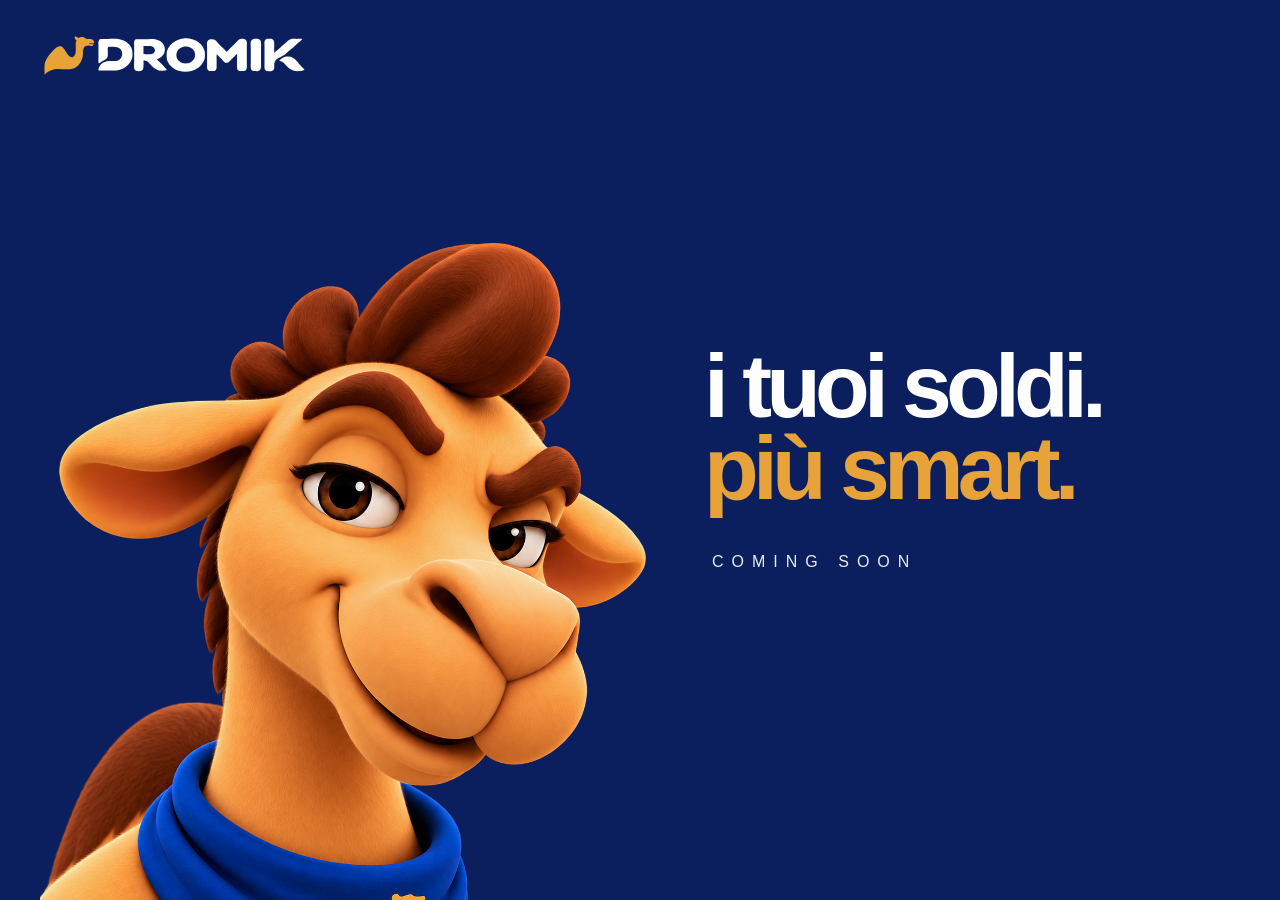
<file: index.html>
<!DOCTYPE html>
<html lang="it">
<head>
  <meta charset="UTF-8">
  <meta name="viewport" content="width=device-width, initial-scale=1.0">
  <title>Dromik</title>
  <meta name="description" content="Dromik. I tuoi soldi, più smart.">
  <link rel="stylesheet" href="style.css">
</head>

<body>
  <main class="hero">

    <img
      src="assets/dromik-logo-white.svg"
      alt="Dromik"
      class="logo"
    >

    <img
      src="assets/mik.png"
      alt="Mik"
      class="mik"
    >

    <div class="copy">
      <h1>
        <span>i tuoi soldi.</span>
        <strong>più smart.</strong>
      </h1>

      <p>COMING SOON</p>
    </div>

  </main>
</body>
</html>
</file>
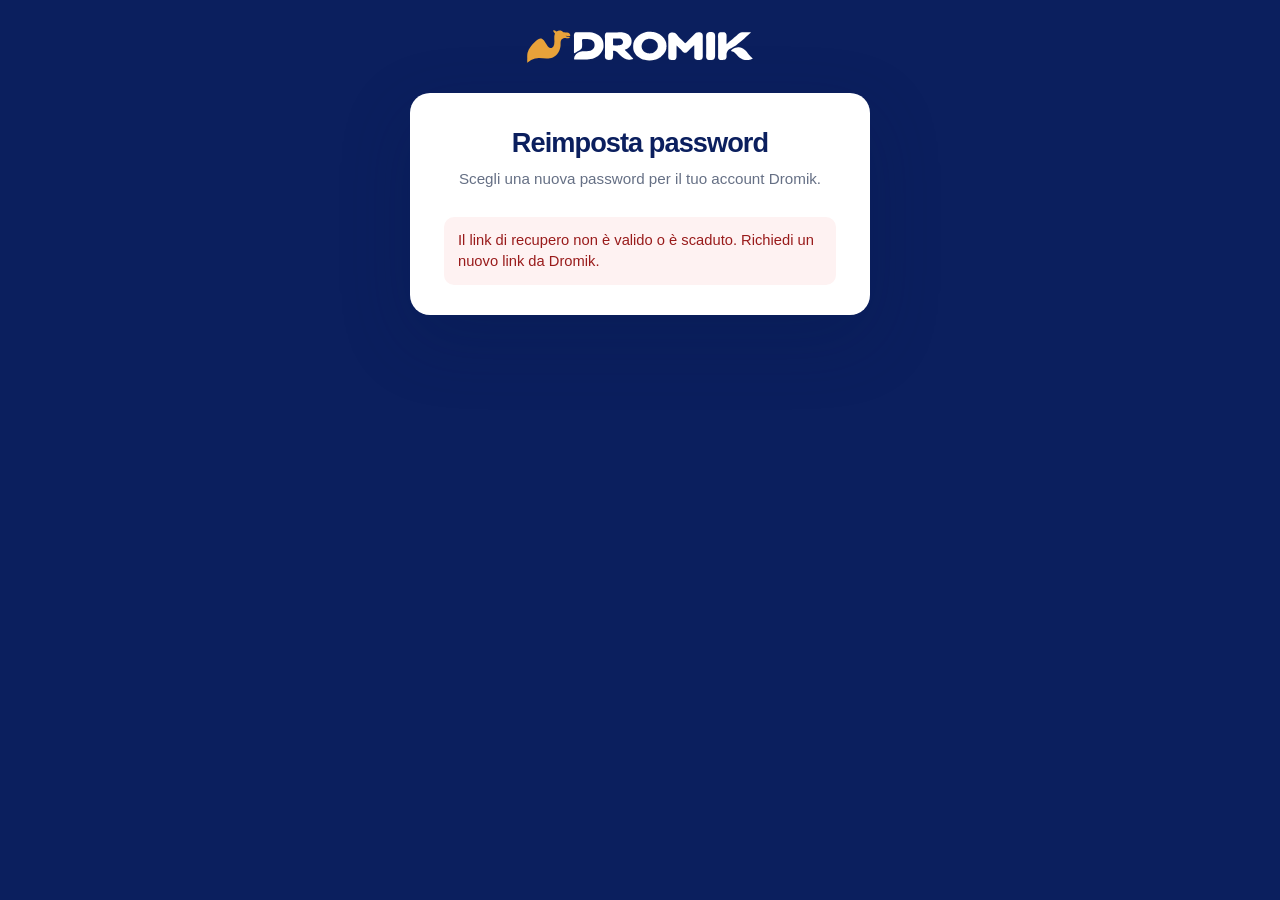
<file: reset-password.html>
<!DOCTYPE html>
<html lang="it">
<head>
  <meta charset="UTF-8">
  <meta name="viewport" content="width=device-width, initial-scale=1.0">
  <title>Reimposta password · Dromik</title>
  <meta name="robots" content="noindex, nofollow">
  <style>
    :root {
      --blue: #0B1F5E;
      --gold: #E8A23A;
      --white: #FFFFFF;
      --text: #111827;
      --muted: #667085;
      --border: #DCE2EA;
      --field: #F4F6F9;
    }

    * {
      box-sizing: border-box;
    }

    html,
    body {
      min-height: 100%;
      margin: 0;
    }

    body {
      display: grid;
      place-items: center;
      padding: 28px 20px;
      background: var(--blue);
      color: var(--text);
      font-family: -apple-system, BlinkMacSystemFont, "Segoe UI", Arial, sans-serif;
    }

    .page {
      width: min(100%, 460px);
    }

    .logo {
      display: block;
      width: 230px;
      height: auto;
      margin: 0 auto 28px;
    }

    .card {
      padding: 34px 34px 30px;
      border-radius: 20px;
      background: var(--white);
      box-shadow: 0 24px 70px rgba(5, 24, 70, 0.24);
    }

    h1 {
      margin: 0 0 8px;
      color: var(--blue);
      font-size: 1.7rem;
      line-height: 1.2;
      letter-spacing: -0.035em;
      text-align: center;
    }

    .intro {
      margin: 0 0 26px;
      color: var(--muted);
      font-size: 0.95rem;
      line-height: 1.5;
      text-align: center;
    }

    form {
      display: grid;
      gap: 16px;
    }

    label {
      display: grid;
      gap: 7px;
      color: var(--blue);
      font-size: 0.9rem;
      font-weight: 650;
    }

    input {
      width: 100%;
      min-height: 50px;
      padding: 0 14px;
      border: 1px solid var(--border);
      border-radius: 11px;
      outline: none;
      background: var(--field);
      color: var(--text);
      font: inherit;
    }

    input:focus {
      border-color: var(--blue);
      box-shadow: 0 0 0 2px rgba(11, 31, 94, 0.12);
    }

    button,
    .return-link {
      min-height: 50px;
      border: 0;
      border-radius: 11px;
      font: inherit;
      font-weight: 750;
      text-decoration: none;
    }

    button {
      margin-top: 4px;
      background: var(--gold);
      color: var(--blue);
      cursor: pointer;
    }

    button:disabled {
      cursor: wait;
      opacity: 0.7;
    }

    .message {
      margin: 20px 0 0;
      padding: 13px 14px;
      border-radius: 10px;
      font-size: 0.92rem;
      line-height: 1.45;
    }

    .message.error {
      background: #FEF2F2;
      color: #991B1B;
    }

    .message.success {
      background: #ECFDF3;
      color: #166534;
      text-align: center;
    }

    .loading {
      margin: 12px 0 0;
      color: var(--muted);
      text-align: center;
    }

    .return-link {
      display: flex;
      align-items: center;
      justify-content: center;
      margin-top: 18px;
      border: 1px solid rgba(11, 31, 94, 0.18);
      color: var(--blue);
      background: var(--white);
    }

    [hidden] {
      display: none !important;
    }

    @media (max-width: 520px) {
      .logo {
        width: 195px;
      }

      .card {
        padding: 28px 22px 24px;
      }
    }
  </style>
</head>
<body>
  <main class="page">
    <img src="assets/dromik-logo-white.svg" alt="Dromik" class="logo">

    <section class="card" aria-labelledby="page-title">
      <h1 id="page-title">Reimposta password</h1>
      <p class="intro">Scegli una nuova password per il tuo account Dromik.</p>

      <p id="loading" class="loading">Verifica del link in corso…</p>

      <form id="reset-form" hidden novalidate>
        <label>
          Nuova password
          <input
            id="new-password"
            type="password"
            minlength="8"
            autocomplete="new-password"
            required
          >
        </label>

        <label>
          Conferma nuova password
          <input
            id="confirm-password"
            type="password"
            minlength="8"
            autocomplete="new-password"
            required
          >
        </label>

        <button id="submit-button" type="submit">Aggiorna password</button>
      </form>

      <p id="message" class="message" role="alert" hidden></p>

      <div id="success" hidden>
        <p class="message success">Password aggiornata correttamente.</p>
        <a class="return-link" href="http://localhost:8502">Torna a Dromik</a>
      </div>
    </section>
  </main>

  <script>
    (() => {
      const fragment = new URLSearchParams(window.location.hash.slice(1));
      const recovery = {
        accessToken: fragment.get("access_token"),
        refreshToken: fragment.get("refresh_token"),
        type: fragment.get("type")
      };

      if (window.location.hash) {
        history.replaceState(null, document.title, window.location.pathname + window.location.search);
      }

      Object.defineProperty(window, "__dromikRecovery", {
        value: recovery,
        configurable: true
      });
    })();
  </script>

  <script type="module">
    const SUPABASE_URL = "https://xzbnkhcrcaxzcyijhhek.supabase.co";
    const SUPABASE_ANON_KEY = "sb_publishable_MHGKa2nMc5NuQts4DCTKcw_XCbDpi6K";
    const INVALID_LINK_MESSAGE =
      "Il link di recupero non è valido o è scaduto. Richiedi un nuovo link da Dromik.";

    const recovery = window.__dromikRecovery;
    delete window.__dromikRecovery;

    let accessToken = recovery?.accessToken ?? "";
    let refreshToken = recovery?.refreshToken ?? "";

    const loading = document.querySelector("#loading");
    const form = document.querySelector("#reset-form");
    const message = document.querySelector("#message");
    const success = document.querySelector("#success");
    const submitButton = document.querySelector("#submit-button");
    const newPassword = document.querySelector("#new-password");
    const confirmPassword = document.querySelector("#confirm-password");

    const showError = (text) => {
      loading.hidden = true;
      form.hidden = true;
      success.hidden = true;
      message.textContent = text;
      message.className = "message error";
      message.hidden = false;
    };

    const showValidationError = (text) => {
      message.textContent = text;
      message.className = "message error";
      message.hidden = false;
    };

    const start = async () => {
      if (recovery?.type !== "recovery" || !accessToken || !refreshToken) {
        accessToken = "";
        refreshToken = "";
        showError(INVALID_LINK_MESSAGE);
        return;
      }

      try {
        const { createClient } = await import(
          "https://cdn.jsdelivr.net/npm/@supabase/supabase-js@2/+esm"
        );
        const supabase = createClient(SUPABASE_URL, SUPABASE_ANON_KEY, {
          auth: {
            autoRefreshToken: false,
            persistSession: false,
            detectSessionInUrl: false
          }
        });

        const { data, error } = await supabase.auth.setSession({
          access_token: accessToken,
          refresh_token: refreshToken
        });

        accessToken = "";
        refreshToken = "";

        if (error || !data.session || !data.user) {
          showError(INVALID_LINK_MESSAGE);
          return;
        }

        loading.hidden = true;
        form.hidden = false;

        form.addEventListener("submit", async (event) => {
          event.preventDefault();
          message.hidden = true;

          if (newPassword.value.length < 8) {
            showValidationError("La password deve contenere almeno 8 caratteri.");
            return;
          }

          if (newPassword.value !== confirmPassword.value) {
            showValidationError("Le due password non coincidono.");
            return;
          }

          submitButton.disabled = true;

          const { error: updateError } = await supabase.auth.updateUser({
            password: newPassword.value
          });

          if (updateError) {
            newPassword.value = "";
            confirmPassword.value = "";
            submitButton.disabled = false;
            showError(INVALID_LINK_MESSAGE);
            return;
          }

          newPassword.value = "";
          confirmPassword.value = "";

          try {
            await supabase.auth.signOut();
          } catch (_) {
            // La sessione non viene persistita nel browser.
          }

          form.hidden = true;
          message.hidden = true;
          success.hidden = false;
        });
      } catch (_) {
        accessToken = "";
        refreshToken = "";
        showError(INVALID_LINK_MESSAGE);
      }
    };

    start();
  </script>
</body>
</html>
</file>
<file: style.css>
:root {
  --blue: #0B1F5E;
  --gold: #E8A23A;
  --white: #FFFFFF;
}

* {
  box-sizing: border-box;
}

html,
body {
  margin: 0;
  width: 100%;
  height: 100%;
  overflow: hidden;
}

body {
  background: var(--blue);
  font-family: -apple-system, BlinkMacSystemFont, "Segoe UI", Arial, sans-serif;
}

.hero {
  position: relative;
  width: 100vw;
  height: 100vh;
  min-height: 100vh;
  overflow: hidden;
  background: var(--blue);
}

.logo {
  position: absolute;
  top: 34px;
  left: 42px;
  width: 265px;
  height: auto;
  z-index: 3;
}

.mik {
  position: absolute;
  left: -55px;
  bottom: -115px;

  width: min(48vw, 730px);
  max-height: 88vh;

  object-fit: contain;
  object-position: left bottom;
}

.copy {
  position: absolute;

  left: 51%;
  right: 3.5%;
  top: 51%;

  transform: translateY(-50%);
}

h1 {
  margin: 0;

  display: flex;
  flex-direction: column;

  font-size: clamp(72px, 7vw, 122px);
  line-height: 0.91;
  letter-spacing: -0.065em;
  font-weight: 800;
  white-space: nowrap;
}

h1 span {
  color: var(--white);
  font-weight: 800;
}

h1 strong {
  color: var(--gold);
  font-weight: 800;
}

.copy p {
  margin: 44px 0 0 8px;

  color: rgba(255, 255, 255, 0.9);

  font-size: 16px;
  font-weight: 500;
  letter-spacing: 0.5em;
}


/* MOBILE */

@media (max-width: 700px) {

  .logo {
    top: 22px;
    left: 20px;
    width: 180px;
  }

  .copy {
    left: 20px;
    right: 20px;
    top: 23%;
    transform: none;
  }

  h1 {
    font-size: clamp(49px, 14vw, 72px);
    line-height: 0.92;
    white-space: normal;
  }

  .copy p {
    margin-top: 26px;
    margin-left: 3px;
    font-size: 11px;
    letter-spacing: 0.42em;
  }

  .mik {
    left: -65px;
    bottom: -75px;

    width: min(120vw, 520px);
    max-height: 57vh;
  }
}

/* POSIZIONAMENTO FINALE DESKTOP */
@media (min-width: 701px) {
  .mik {
    left: -15px;
    bottom: -115px;
  }

  .copy {
    left: 55%;
    right: 2.5%;
  }
}

@media (min-width: 701px) {
  .mik {
    left: 25px;
    bottom: -75px;
  }
}



@media (min-width: 701px) {

  .mik {

    left: 35px;

    bottom: -65px;

  }

}





@media (min-width: 701px) {

  .mik {

    left: 40px;

    bottom: -50px;

  }

}




@media (min-width: 701px) {

  .mik {

    left: 40px;

    bottom: -60px;

  }

}




@media (min-width: 701px) {

  .mik {

    left: 40px;

    bottom: -75px;

  }

}




@media (min-width: 701px) {

  .mik {

    left: 40px;

    bottom: -80px;

  }

}
</file>
